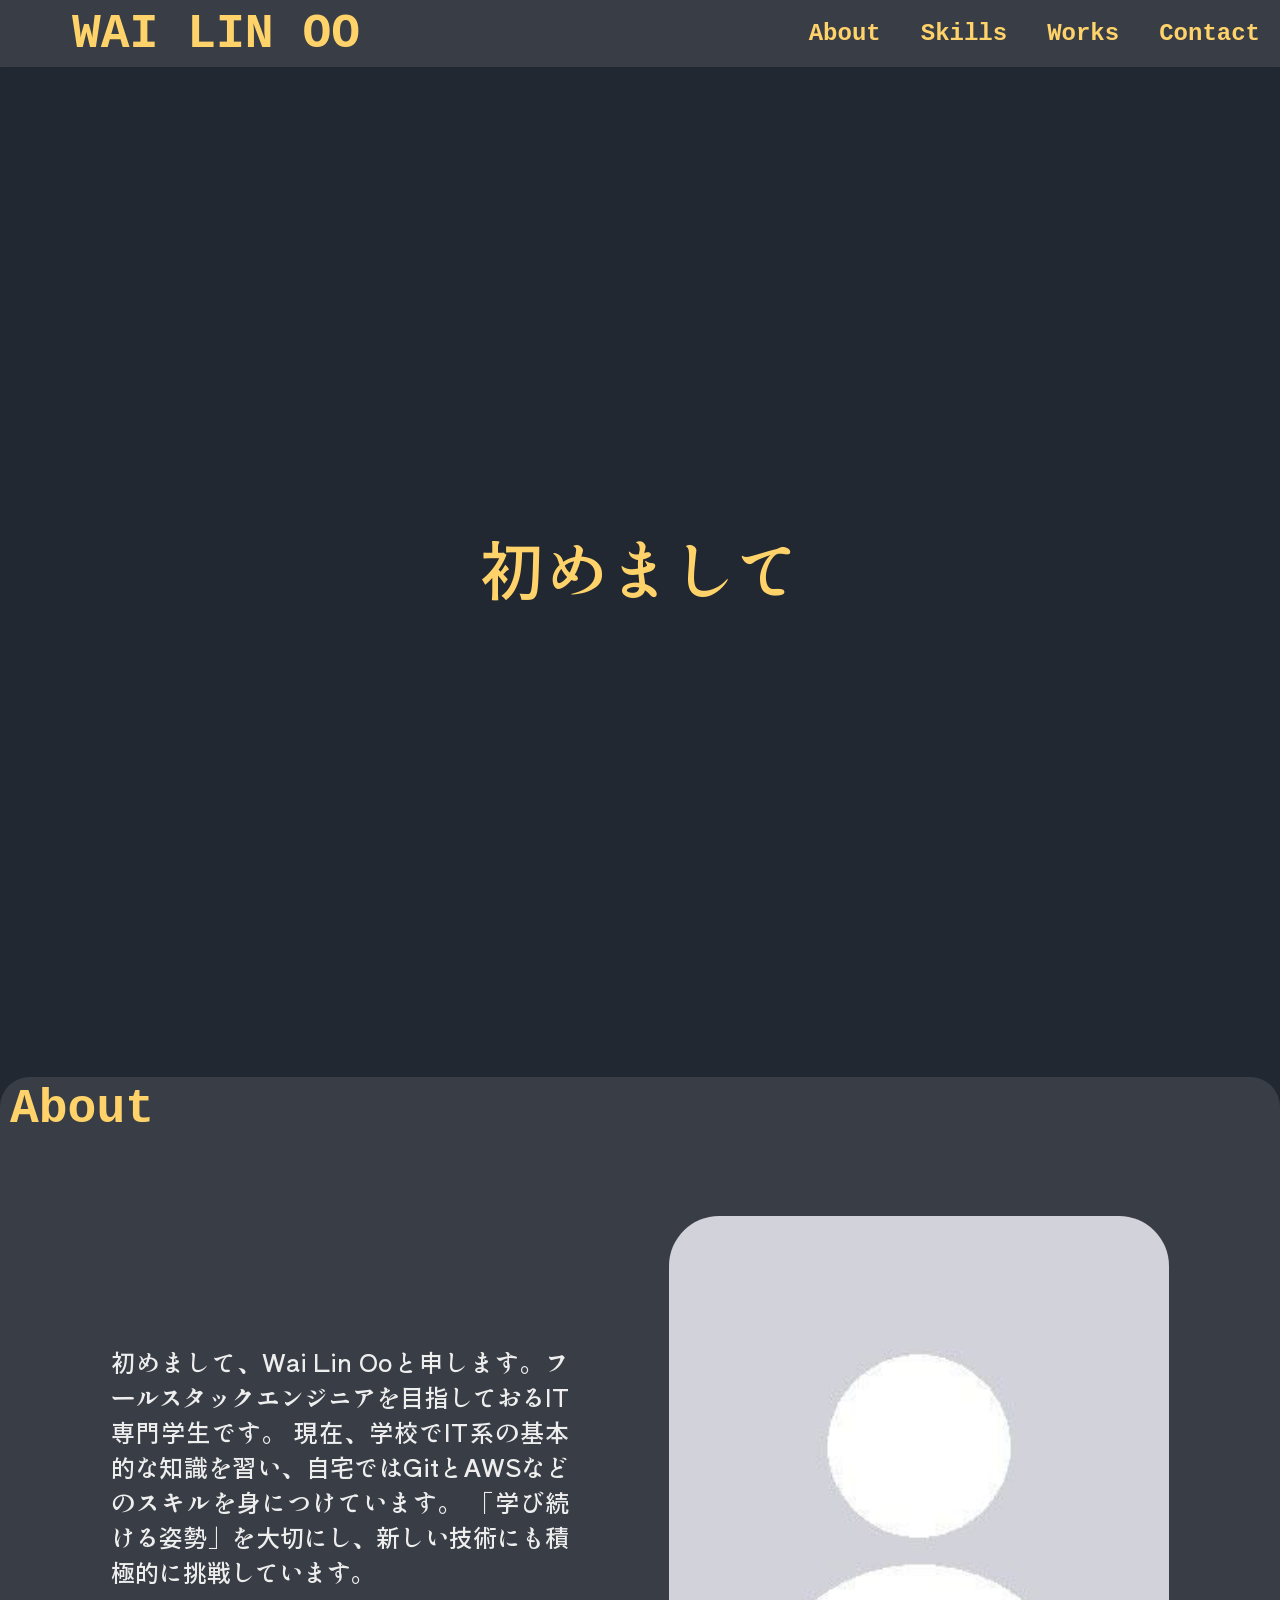
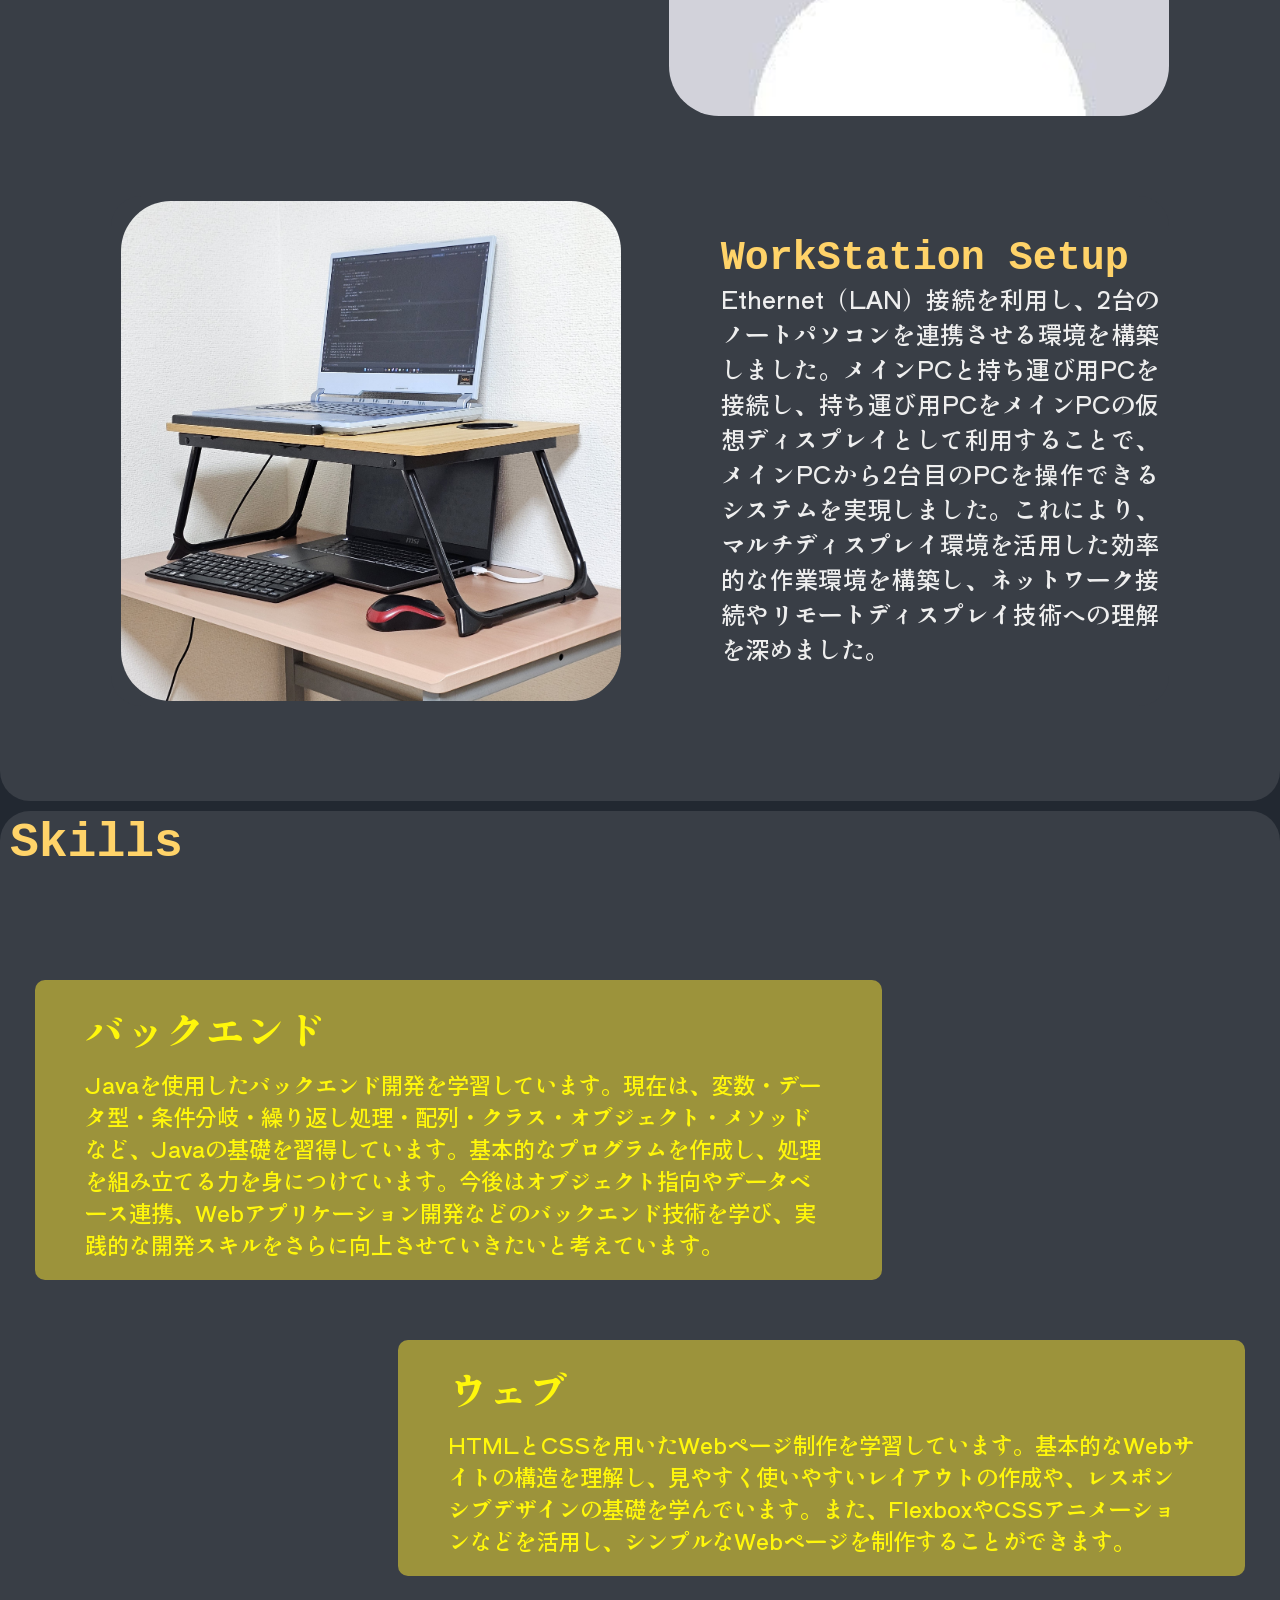
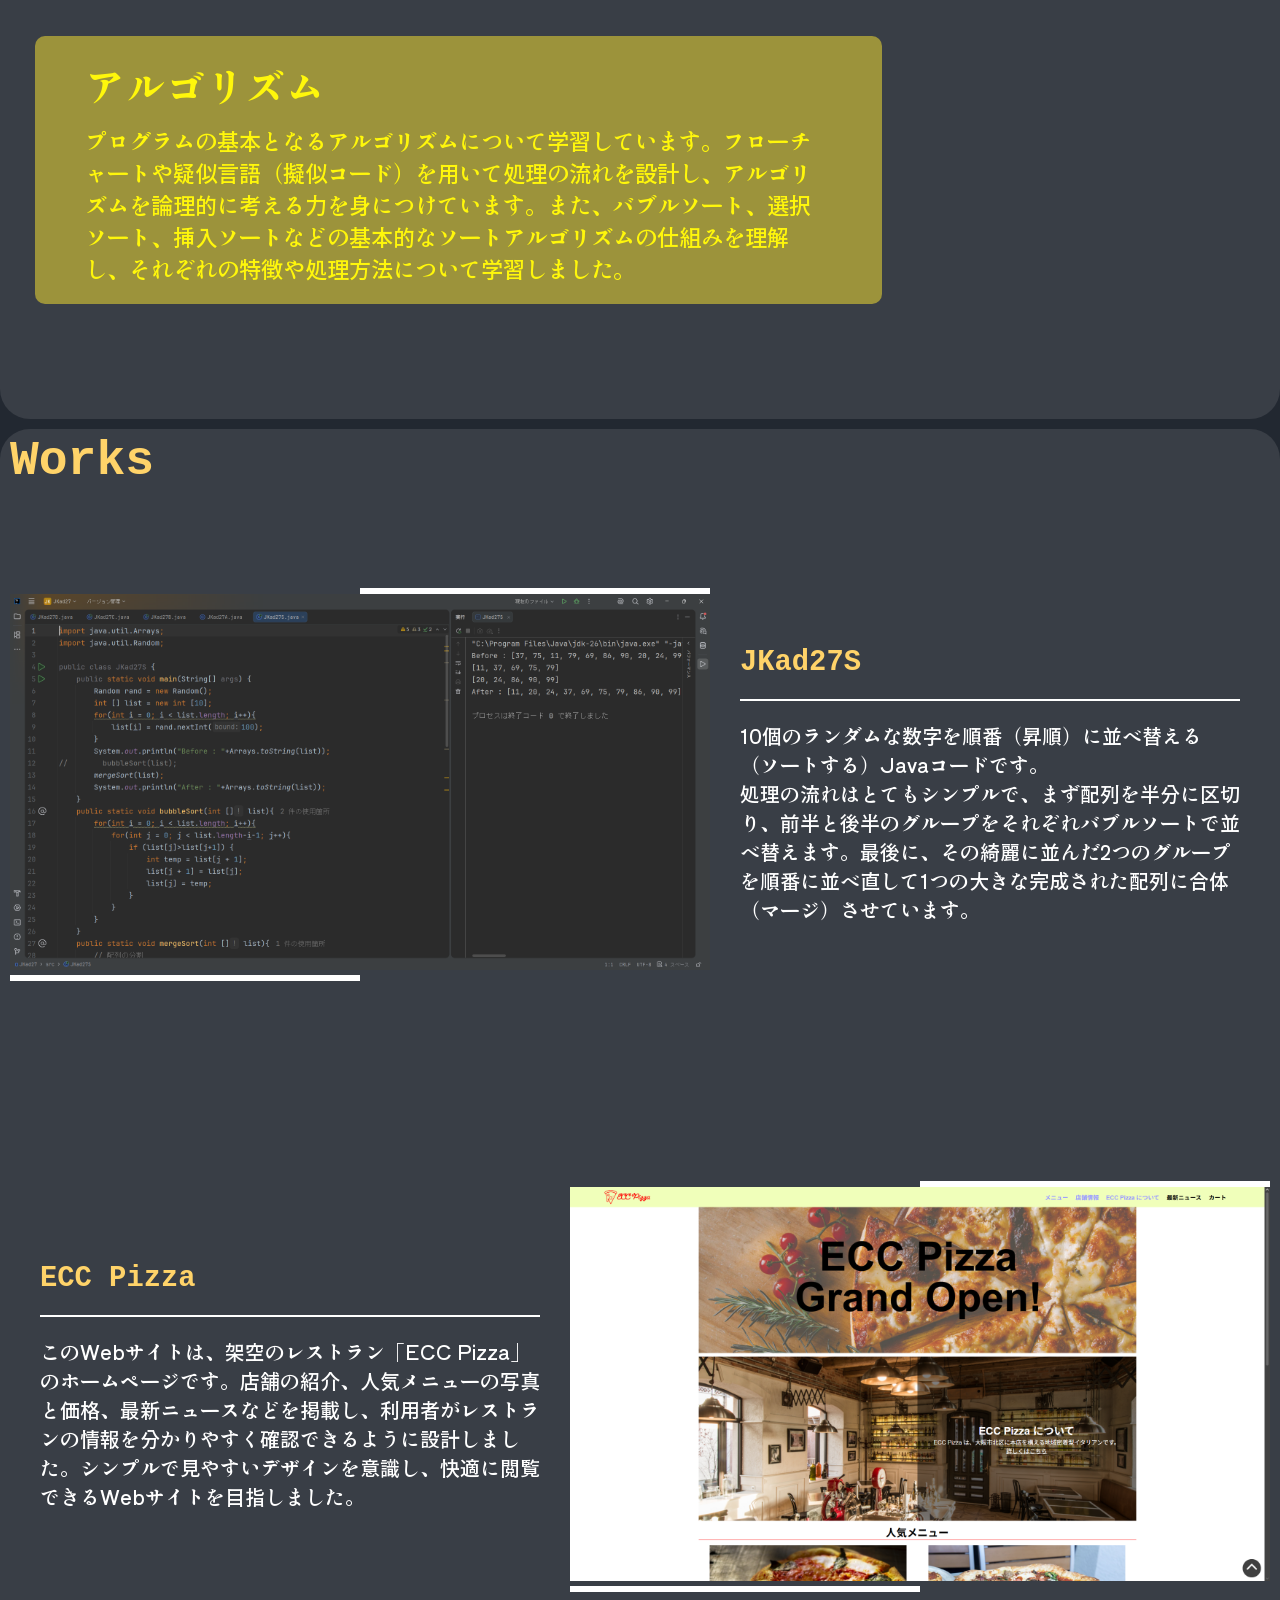
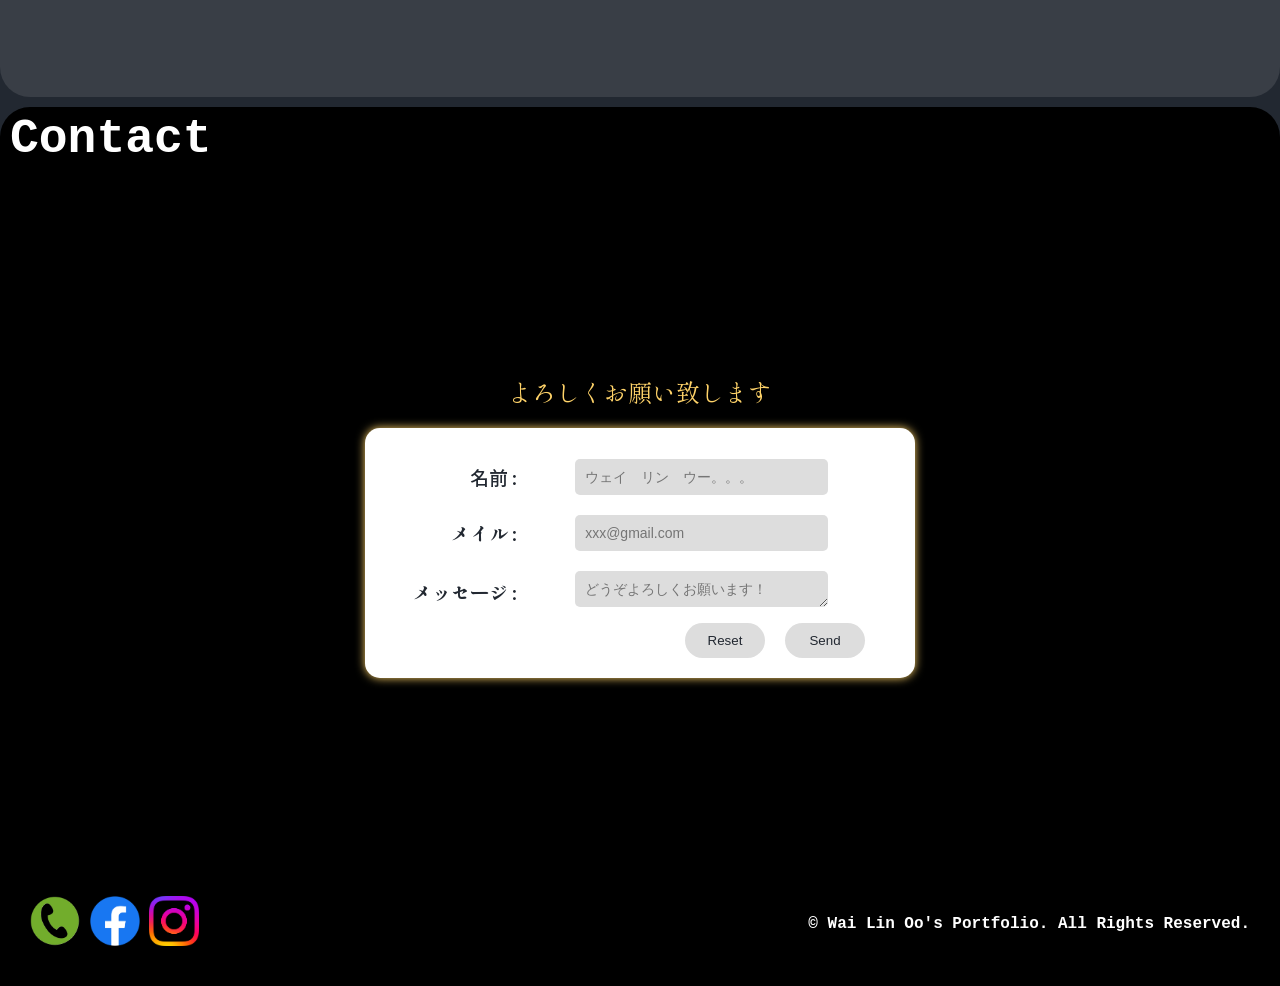
<file: index.html>
<!DOCTYPE html>
<html lang="ja">
    <head>
        <meta charset="UTF-8">
        <meta name="viewport" content="width=device-width, initial-scale=1.0">
        <title>WAI LIN OO | Portfolio</title>
        <link rel="stylesheet" href="Styles.css">
        <link rel="preconnect" href="https://fonts.googleapis.com">
        <link rel="preconnect" href="https://fonts.gstatic.com" crossorigin>
        <link href="https://fonts.googleapis.com/css2?family=Potta+One&family=Shippori+Antique&display=swap" rel="stylesheet">
        <link href="https://fonts.googleapis.com/css2?family=Potta+One&family=Shippori+Antique&family=Shippori+Mincho&display=swap" rel="stylesheet">
    </head>
    <body>
        <div class="nav-container">
            <p id="name">WAI LIN OO</p>
            <ul>
                <li><a href="#about">About</a></li>
                <li><a href="#skills">Skills</a></li>
                <li><a href="#works">Works</a></li>
                <li><a href="#contact">Contact</a></li>
            </ul>
        </div>
        <header>
            <!-- ① ファーストビュー：名前・肩書き・ひとこと -->
             <div id="wel-container">
                <h1 class="title jp">初めまして</h1>
             </div>
        </header>

        <main>
            <!-- ② About：自己紹介 -->
            <section class="container">
                <h2 class="sub-title">About</h2>
                <div id="about">
                    <div id="about-container">
                        <div id="about-text-container"> 
                        
                        <p class="about-text jp">
                            初めまして、Wai Lin Ooと申します。フールスタックエンジニアを目指しておるIT専門学生です。
                            現在、学校でIT系の基本的な知識を習い、自宅ではGitとAWSなどのスキルを身につけています。
                            「学び続ける姿勢」を大切にし、新しい技術にも積極的に挑戦しています。
                        </p>
                        </div>
                        <img class="about-img-right" src="img/pfp.jpg" alt="pfp">
                    </div>
                    <div id="about-container" class="container">
                        <img class="about-img-left" src="img/WorkStation.jpg" alt="workstation">
                        <div id="about-text-container">
                            <h3 class="sub-sub-title">WorkStation Setup</h3>
                            <p class="about-text jp">
                                Ethernet（LAN）接続を利用し、2台のノートパソコンを連携させる環境を構築しました。メインPCと持ち運び用PCを接続し、持ち運び用PCをメインPCの仮想ディスプレイとして利用することで、メインPCから2台目のPCを操作できるシステムを実現しました。これにより、マルチディスプレイ環境を活用した効率的な作業環境を構築し、ネットワーク接続やリモートディスプレイ技術への理解を深めました。
                            </p>
                        </div>
                    </div>
                </div>
                
            </section>
            
            <!-- ③ Skills：使える技術 -->
            <section class="container">
            <h2 class="sub-title">Skills</h2>
            
            <div id="skills">
                <div id="row-contents">
                    <div class="row">
                        <div class="row-title">
                            <p class="row-p jp">バックエンド</p>
                            <span class="bar"><span class="backend"><p class="percentage">70%</p></span></span>
                        </div>
                        <div class="row-text">
                            <p class="jp">
                                Javaを使用したバックエンド開発を学習しています。現在は、変数・データ型・条件分岐・繰り返し処理・配列・クラス・オブジェクト・メソッドなど、Javaの基礎を習得しています。基本的なプログラムを作成し、処理を組み立てる力を身につけています。今後はオブジェクト指向やデータベース連携、Webアプリケーション開発などのバックエンド技術を学び、実践的な開発スキルをさらに向上させていきたいと考えています。
                            </p>
                        </div>
                    </div>
                    <div class="row right">
                        <div class="row-title">
                            <p class="row-p jp">ウェブ</p>
                            <span class="bar"><span class="web"><p class="percentage">80%</p></span></span>
                        </div>
                        <div class="row-text">
                            <p class="jp">
                                HTMLとCSSを用いたWebページ制作を学習しています。基本的なWebサイトの構造を理解し、見やすく使いやすいレイアウトの作成や、レスポンシブデザインの基礎を学んでいます。また、FlexboxやCSSアニメーションなどを活用し、シンプルなWebページを制作することができます。
                            </p>
                        </div>
                    </div>
                    <div class="row">
                        <div class="row-title">
                            <p class="row-p jp">アルゴリズム</p>
                            <span class="bar"><span class="algorithm"><p class="percentage">75%</p></span></span>
                        </div>
                        <div class="row-text">
                            <p class="jp">
                                プログラムの基本となるアルゴリズムについて学習しています。フローチャートや疑似言語（擬似コード）を用いて処理の流れを設計し、アルゴリズムを論理的に考える力を身につけています。また、バブルソート、選択ソート、挿入ソートなどの基本的なソートアルゴリズムの仕組みを理解し、それぞれの特徴や処理方法について学習しました。
                            </p>
                        </div>
                    </div>
                </div>
            </div>
                
            </section>

            <!-- ④ Works：作品（Webサイト制作Ⅰで作成した課題や他の授業で出来上がる作品・自主制作等） -->
            <section class="container">
                <h2 class="sub-title">Works</h2>
                <div id="works">
                    <div id="works-container">
                        <div>
                            <hr class="topline">
                            <img class="works_img" src="img/Java.png" alt="java">
                            <hr>
                        </div>
                        <div class="works_text">
                            <h2 class="works_subtitle">JKad27S</h2>
                            <hr id="h2-line">
                            <p class="jp">10個のランダムな数字を順番（昇順）に並べ替える（ソートする）Javaコードです。</p>
                            <p class="jp">処理の流れはとてもシンプルで、まず配列を半分に区切り、前半と後半のグループをそれぞれバブルソートで並べ替えます。最後に、その綺麗に並んだ2つのグループを順番に並べ直して1つの大きな完成された配列に合体（マージ）させています。</p>
                        </div>
                    </div>
                    <hr class="invisible-line">
                    <div id="works-container">
                        <div class="works_text">
                            <h2 class="works_subtitle">ECC Pizza</h2>
                            <hr id="h2-line">
                            <p class="jp">このWebサイトは、架空のレストラン「ECC Pizza」のホームページです。店舗の紹介、人気メニューの写真と価格、最新ニュースなどを掲載し、利用者がレストランの情報を分かりやすく確認できるように設計しました。シンプルで見やすいデザインを意識し、快適に閲覧できるWebサイトを目指しました。</p>
                        </div>
                        <div>
                            <hr class="topline">
                            <img id="web-img" class="works_img" src="img/web.png" alt="web">
                            <hr>
                        </div>
                    </div>
                </div>
                

            </section>
        </main>

        <footer> 
            <!-- コピーライトなど -->
             <!-- ⑤ Contact：連絡先 -->
            <section id="contact">
                <h2>Contact</h2>
                <div id="contact_container">
                    <h1>よろしくお願い致します</h1>
                    <form>
                        <table>
                            <tr class="form_row">
                                <td class="formp jp"><p>名前 :</p></td>
                                <td class="forminput"><input type="text" placeholder="ウェイ　リン　ウー。。。" required></td>
                            </tr>
                            <tr class="form_row">
                                <td class="formp jp"><p>メイル :</p></td>
                                <td class="forminput"><input type="email" placeholder="xxx@gmail.com"></td>
                            </tr>
                            <tr class="form_row">
                                <td class="formp jp"><p>メッセージ :</p></td>
                                <td class="forminput"><textarea name="description" placeholder="どうぞよろしくお願います！" required></textarea></td>
                            </tr>
                        </table>
                        <div id="submit-reset">
                            <input type="submit" name="submit" value="Send">
                            <input type="reset" name="reset" id="reset">
                        </div>
                    </form>
                </div>
                <div id="footer">
                    <div>
                        <a href=""><img class="icon" src="img/call.png" alt="call"></a>
                        <a href="https://www.facebook.com"><img class="icon" src="img/facebook.png" alt="facebook"></a>
                        <a href="https://www.instagram.com"><img class="icon" src="img/instagram.png" alt="instagram"></a>
                    </div>
                    <p>&copy; Wai Lin Oo's Portfolio. All Rights Reserved.</p>
                </div>
            </section>
        </footer>

    </body>
</html>
</file>
<file: Styles.css>
*{
    box-sizing: border-box;
}
body{
    background-color: #222831;
    font-family: 'Courier New', Courier, monospace;
    font-weight: 600;
    margin: 0;
    padding: 0;
    padding-top: 67px;
    min-width: 600px;
    height: auto;
}

/*------------------------------------ Common ----------------------------------------*/

.container{
    background-color: #393E46;
    border-radius: 30px;
    margin: 10px 0;
    padding: 5px 10px;
}
.jp{
    font-family: "Shippori Antique", sans-serif;
    font-weight: 400;
    font-style: normal;
}
.sub-title{
    margin: 0;
    font-size: 3em;
    color: #FFD369;
    text-align: left;
}
.sub-sub-title{
    color: #FFD369;
    margin: 0;
    font-size: 2.5em;
}
p{
    margin: 0;
}
.invisible-line{
    width: 100%;
    border: 1px solid #FFD369;
    display: none;
}
/*------------------------------------ Navigation Bar ----------------------------------------*/

.nav-container{
    position: fixed;
    top: 0;
    width: 100%;
    display: flex;
    justify-content: space-between;
    align-items: center;
    background-color: #393E46;
    border-bottom-left-radius: 5px;
    border-bottom-right-radius: 5px;
    border-bottom: 5px solid #222831;
}
ul{
    list-style: none;
    display: flex;  
    margin: 0;
}
#name{
    margin: 0 1.5em;
    color: #FFD369;
    font-size: 3em;
}
li{
    padding: 20px 20px;
    transition: ease-in-out 1s;
}
li:hover{
    background-color: #605B51;
    border-radius: 50px;
}
li a{
    text-decoration: none;
    color: #FFD369;
    font-size: 1.5em;
}
header{
    width: 100%;
    height: 1000px;
    display: flex;
    justify-content: center;
    align-items: center;
}
#wel-container{
    display: flex;
    justify-content: center;
    align-items: center;
    border-radius: 30px;
    box-shadow: white;
    width: 600px;
    height: 200px;
    animation: glow 2.5s ease-in-out infinite alternate;

}
@keyframes glow {
    from{box-shadow: 0;}
    to  {box-shadow: 0px 0px 20px 0px rgb(193, 226, 255);}
}
.title{
    color: #FFD369;
    font-size: 4em;
}

/*------------------------------------ About ----------------------------------------*/
#about{
    padding: 80px 8%;
    display: flex;
    flex-direction: column;
}

#about-container{
    display: flex;
    justify-content: center;
    align-items: center;
}
#about-container:last-child{
    margin-top: 80px;
}
#about-text-container{
    display: flex;
    flex-direction: column;
    justify-content: center;
}
.about-text{
    text-align: justify;
    font-size: 1.5em;
    color: #EEEEEE;
}
#about-container img{
    background-color: white;
    width: 500px;
    height: 500px;
    border-radius: 50px;
}
.about-img-right{
    margin-left: 100px;
}
.about-img-left{
    margin-right: 100px;
}
/*------------------------------------ Skils ----------------------------------------*/
#skills{
    padding: 80px 2%;
}
#row-contents{
    display: flex;
    flex-direction: column;
    justify-content: space-between;
}
.row{
    display: block;
    transition: all 0.3s ease-in-out;
    border-radius: 10px;
    width: 70%;
    padding: 20px 50px;
    color: rgb(255, 247, 11);
    background-color: rgba(255, 231, 48, 0.5);
    margin: 30px 0;
}
.right{
    margin-left: auto;
}
.row:hover{
    background-color: rgba(255, 231, 48);
    color: rgb(0, 7, 72);
    animation: glow 2s ease-in-out infinite alternate;
}
@keyframes glow {
    from{box-shadow: 0px 0px 5px 0px rgb(193, 226, 255);}
    to  {box-shadow: 0px 0px 20px 0px rgb(193, 226, 255);}
}

.row-title{
    display: flex;
    flex-direction: row;
    align-items: center;
    justify-content: space-between;
    margin-bottom: 10px;
}
.row-p{
    font-size: 2.5em;
}
.bar{
    display: flex;
    justify-content: left;
    height: 40px;
    border-radius: 20px;
    overflow: hidden;
    transition: all 0.3s cubic-bezier(.25,.8,.25,1);
    width: 300px;
    transition: all 0.5s ease-in-out;
}
.row:hover .bar{
    box-shadow: 5px 5px 8px 0px rgba(0, 7, 72);
}
.bar span{
    height: 40px;
    display: flex;
    align-items: center;
    transition: all 0.5s ease-in-out;
    background: linear-gradient(125deg,rgba(163, 163, 0, 0.412) 5%,yellow 100%);
}
.row:hover .bar span{
    background: linear-gradient(125deg,rgba(255, 231, 48, 0.9) 5%,rgba(0, 7, 72, 0.74) 100%);
}
.percentage{
    margin: 0;
    margin-left: 15px;
    font-size: 1.2em;
    visibility:hidden;
    overflow: hidden;
}
.row:hover .percentage{
    visibility: visible;
}
.backend, .web, .algorithm{
    width: 0;
}
.row:hover .backend{
    width: 70%;
    animation: ease backend 1.5s;
}
.row:hover .web{
    width: 80%;
    animation: ease web 1.5s;
}
.row:hover .algorithm{
    width: 75%;
    animation: ease algorithm 1.5s;
}
.row-text p{
    font-size: 1.4em;
}
@keyframes backend{
    0%{
        width: 0%;
    }
    70%{
        width: 70%;
    }
}
@keyframes web {
    0%{
        width: 0;
    }
    80%{
        width: 80%;
    }
}
@keyframes algorithm {
    0%{
        width: 0;
    }
    75%{
        width: 75%;
    }
}

/*------------------------------------ Works ----------------------------------------*/
#works{
    display: flex;
    flex-direction: column;
    align-items: normal;
    width: 100%;
}
#works-container{
    display: flex;
    flex-direction: row;
    justify-content: space-evenly;
    align-items: center;
    margin: 100px 0;
}
.works_img{
    width: 700px;
}
.works_text{
    width: 700px;
    margin: 0 30px;
}
.works_subtitle{
    font-size: 1.8em;
    color:#FFD369;
    margin: 0;
}
#h2-line{
    width: 100%;
    border: 1px solid white;
    margin: 20px 0;
}
.works_text p{
    font-size: 20px;
    color: white;
}
hr{
    border: 3px solid white;
    margin: 0;
    width: 50%;
}
.topline{
    float:right;
}

/*------------------------------------ Contact + Footer ----------------------------------------*/

footer{
    background-color: black;
    border-radius: 30px 30px 0 0;
    margin: 10px 0 0 0;
    padding: 5px 10px;
}
#contact h2{
    margin: 0;
    font-size: 3em;
    color: white;
    text-align: left;
}
#contact_container{
    margin: 200px 0;
    height: 300px;
    width: 100%;
    display: flex;
    flex-direction: column;
    align-items: center;
    justify-content: center;
}
#contact_container h1{
    color: #FFD369;
    font-family: "Shippori Mincho", serif;
    font-weight: 400;
    font-style: normal;
}
form{
    background-color: white;
    display: flex;
    flex-direction: column;
    align-items: center;
    width: 550px;
    padding: 20px 30px;
    color: #222831;
    margin-left: auto;
    margin-right: auto;
    border-radius: 15px;
    transition: all 1s ease;
    box-shadow: 0px 0px 10px 0px #FFD369;
}
form:hover{
    box-shadow: 0px 0px 20px 5px rgb(193, 226, 255);
}
table{
    width: 100%;
}
.form_row{
    width: auto;
    height: auto;
}
.formp {
    width: 25%;
    text-align: right;
    font-size: 1.2em;
}
.forminput{
    width: 75%;
    text-align: center;
}
input[type=text], input[type=email], textarea{
    width: 70%;
    height: auto;
    font-size: 14px;
    padding : 10px 10px;
    border-radius: 5px;
    border: none;
    margin : 8px;
    background-color: #DDDDDD;
    transition: all 0.6s ease;
}
input[type=text]:focus, input[type=email]:focus, textarea:focus{
    background-color:#222831;
    color: white;
    border: none;
    font-size: 13px;
    width: 85%;
}
textarea{
    height: 36px;
    overflow: hidden;
}
textarea:focus{
    height: 150px;
    overflow: auto;
}
#submit-reset{
    margin-left: auto;
}
input[type=reset],input[type=submit]{
    width: 80px;
    border-radius: 20px;
    border: none;
    padding: 10px;
    color:#222831;
    background-color: #DDDDDD;
    transition: all 0.3s ease-in-out;
    float: right;
    margin-right: 20px;
}
input[type=submit]:hover{
    background-color: lightgreen;
}
input[type=reset]:hover{
    background-color: lightcoral;
}
#footer{
    display: flex;
    flex-direction: row;
    justify-content: space-between;
    align-items: center;
    background-color: black;
    color: white;
    padding: 30px 20px;
    text-align: right;
} 
.icon{
    width: 50px;
    margin: 0;
}

/*------------------------------------ @media ----------------------------------------*/
@media screen and (max-width:1200px) {
    #about-container img{
        width: 300px;
        height: 300px;
    }
    .works_img{
        width: 500px;
    }
}
@media screen and (max-width:1000px) {
    .nav-container{
        justify-content: center;
    }
    ul{
        display: none;
    }
}
@media screen and (min-width: 300px) and (max-width:999px) {
    header{
        display: none;
    }
    #about, #skills, #works{
        margin: 0;
        padding: 30px 10px;
    }
    #works{
        align-items: center;
    }
    .sub-title, #contact h2{
        margin: 10px 10px;
        text-align: center;
        border-bottom: 2px solid white;
        font-size: 2.5em;
    }
    .invisible-line{
        display: block;
    }
    #about-container{
        flex-direction: column;
    }
    #about-container:first-child{
        flex-direction: column-reverse;
    }
    #about-container img{
        height: 500px;
        width: 500px;
    }
    .about-img-right, .about-img-left{
        margin: 0;
        margin-bottom: 50px;
    }
    .row{
        width: 100%;
    }
    .bar{
        display: none;
    }
    .right{
        margin-left: 0;
    }
    #works-container{
        flex-direction: column;
        margin: 50px 0;
        width: 80%;
    }
    #works-container:last-child{
        flex-direction: column-reverse;
    }
    .works_subtitle{
        margin-top: 20px;
        text-align: center;
    }
    .works_img, .works_text{
        width: 100%;
    }
    #footer{
        flex-direction: column;
        font-size: 0.8em;
    }
}
</file>
